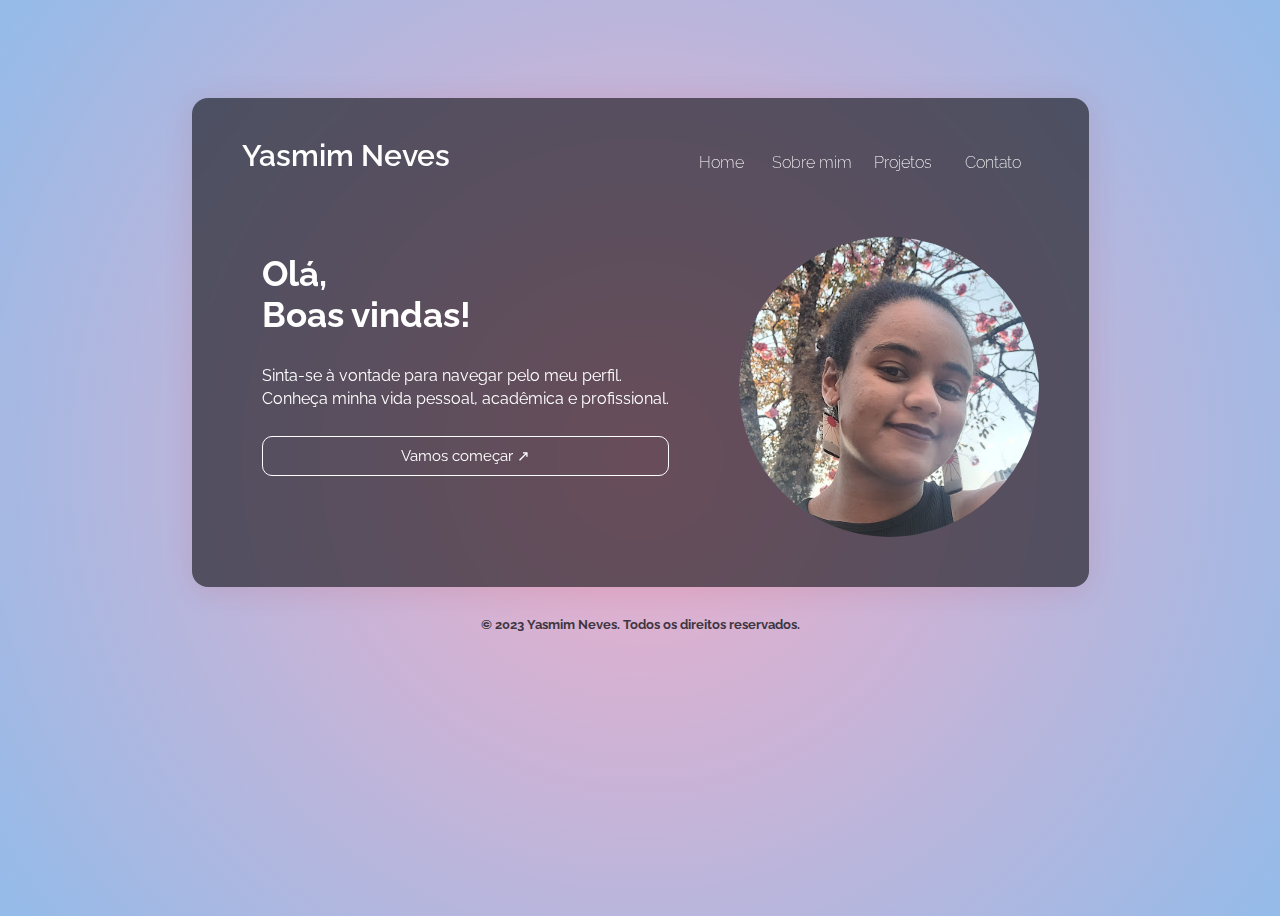
<file: index.html>
<!DOCTYPE html>
<html lang="en">
  <head>
    <meta charset="UTF-8" />
    <meta name="viewport" content="width=device-width, initial-scale=1.0" />
    <link rel="stylesheet" href="./css/style.css" class="" />
    <title>Yasmim Neves | Portfolio</title>
  </head>
  <body>
    <div class="container">
      <div class="glass-container">
        <!-- Barra de navegação-->
        <nav class="navbar">
          <div class="logo">
            <a href="#home">Yasmim Neves</a>
          </div>
          <ul class="nav-links">
            <li id="home" class="nav-link"><a href="#">Home</a></li>
            <li id="sobre" class="nav-link">
              <!-- sub menu do "sobre mim" -->
              <a href="./html/sobre-mim/sobre-mim.html">Sobre mim</a>
              <div class="sub-menu">
                <ul>
                  <li><a href="./html/sobre-mim/origens.html">Origens</a></li>
                  <li>
                    <a href="./html/sobre-mim/formacao.html"
                      >Formação Acadêmica</a
                    >
                  </li>
                  <li>
                    <a href="./html/sobre-mim/experiencia.html"
                      >Experiência Profissional</a
                    >
                  </li>
                </ul>
              </div>
            </li>
            <li id="projetos" class="nav-link">
              <a href="./html/projetos/projetos.html">Projetos</a>
              <!-- sub menu do "projetos" -->
              <div class="sub-menu">
                <ul>
                  <li>
                    <a
                      target="_blank"
                      href="https://github.com/yascneves/IFSULMG-programacao-web"
                      >HTML</a
                    >
                  </li>
                  <li>
                    <a
                      target="_blank"
                      href="https://github.com/yascneves/curriculo-css"
                      >CSS</a
                    >
                  </li>
                  <li>
                    <a
                      target="_blank"
                      href="https://github.com/yascneves/IFSULMG-logica-programacao/tree/main/atividades"
                      >C/C++</a
                    >
                  </li>
                  <li>
                    <a
                      target="_blank"
                      href="https://github.com/yascneves/IFSULMG-programacao-web/tree/feature/java-script/aulas-js"
                      >JS</a
                    >
                  </li>
                </ul>
              </div>
            </li>
            <li id="contato" class="nav-link">
              <a href="./html/contato/contato.html">Contato</a>
            </li>
          </ul>
        </nav>

        <!-- Conteúdo principal da página -->
        <div class="content">
          <div class="main">
            <h2>Olá, <br />Boas vindas!</h2>
            <p>
              Sinta-se à vontade para navegar pelo meu perfil.<br />Conheça
              minha vida pessoal, acadêmica e profissional.
            </p>
            <a href="./html/sobre-mim/sobre-mim.html">
              <button class="btn">Vamos começar &nearr;</button>
            </a>
          </div>
          <div class="image-wrapper">
            <img
              src="img/yasmim-natureza-quadrada.png"
              alt="foto pessoal de Yasmim"
            />
          </div>
        </div>
      </div>
    </div>
  </body>

  <footer>
    <span> &copy; 2023 Yasmim Neves. Todos os direitos reservados.</span>
  </footer>

  <script
    src="https://cdn.jsdelivr.net/npm/@popperjs/core@2.11.8/dist/umd/popper.min.js"
    integrity="sha384-I7E8VVD/ismYTF4hNIPjVp/Zjvgyol6VFvRkX/vR+Vc4jQkC+hVqc2pM8ODewa9r"
    crossorigin="anonymous"
  ></script>
</html>
</file>
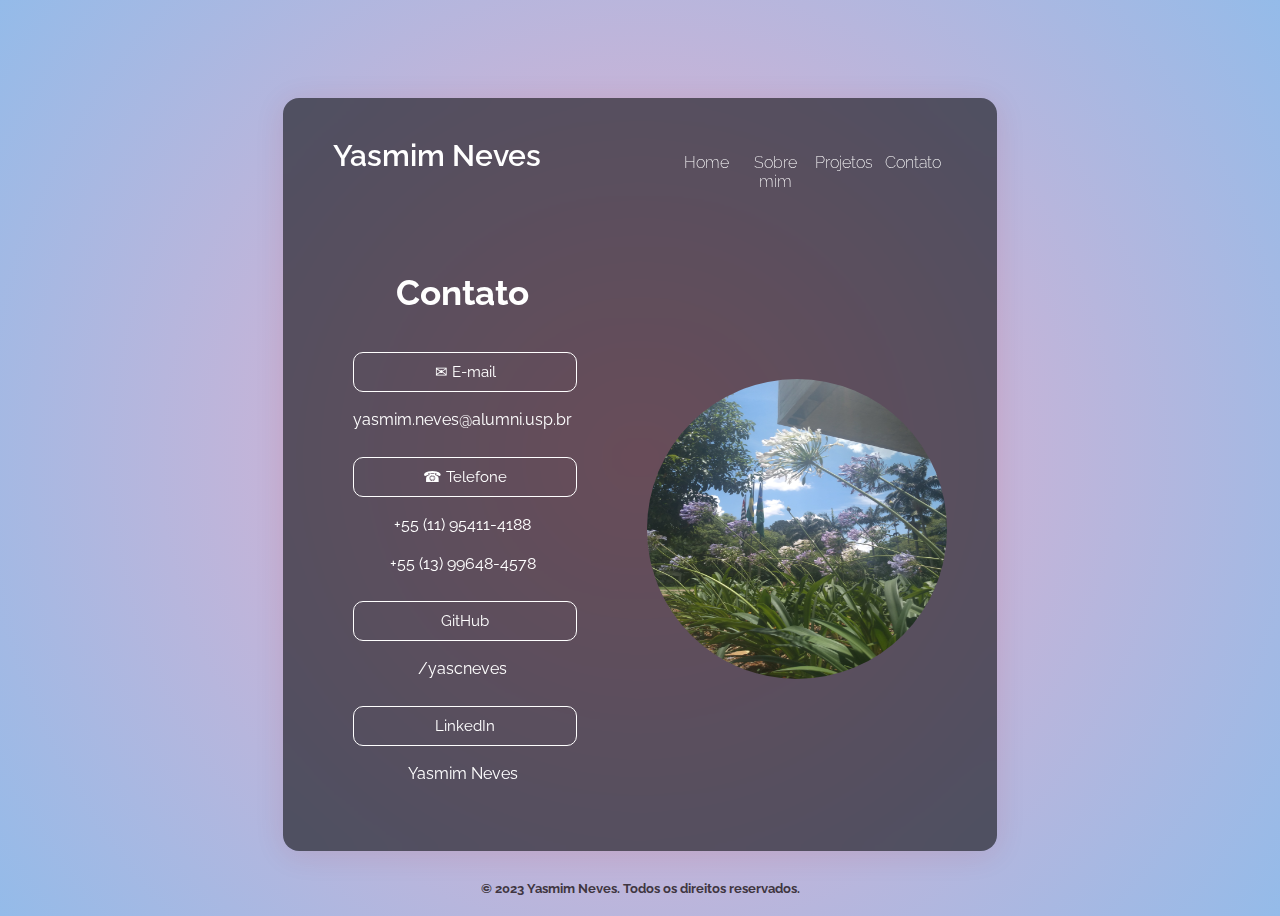
<file: html/contato/contato.html>
<!DOCTYPE html>
<html lang="en">
  <head>
    <meta charset="UTF-8" />
    <meta name="viewport" content="width=device-width, initial-scale=1.0" />
    <link rel="stylesheet" href="./../../css/style.css" class="" />
    <title>Yasmim Neves | Contato</title>
  </head>
  <body>
    <div class="container">
      <div class="glass-container">
        <!-- Barra de navegação-->
        <nav class="navbar">
          <div class="logo">
            <a href="./../../index.html">Yasmim Neves</a>
          </div>
          <ul class="nav-links">
            <li id="home" class="nav-link">
              <a href="./../../index.html">Home</a>
            </li>
            <li id="sobre" class="nav-link">
              <!-- sub menu do "sobre mim" -->
              <a href="./sobre-mim.html">Sobre mim</a>
              <div class="sub-menu">
                <ul>
                  <li><a href="./origens.html">Origens</a></li>
                  <li><a href="./formacao.html">Formação Acadêmica</a></li>
                  <li>
                    <a href="./experiencia.html">Experiência Profissional</a>
                  </li>
                </ul>
              </div>
            </li>
            <li id="projetos" class="nav-link">
              <a href="./../projetos/projetos.html">Projetos</a>

              <!-- sub menu do "projetos" -->
              <div class="sub-menu">
                <ul>
                  <li>
                    <a
                      target="_blank"
                      href="https://github.com/yascneves/IFSULMG-programacao-web"
                      >HTML</a
                    >
                  </li>
                  <li>
                    <a
                      target="_blank"
                      href="https://github.com/yascneves/curriculo-css"
                      >CSS</a
                    >
                  </li>
                  <li>
                    <a
                      target="_blank"
                      href="https://github.com/yascneves/IFSULMG-logica-programacao/tree/main/atividades"
                      >C/C++</a
                    >
                  </li>
                  <li>
                    <a
                      target="_blank"
                      href="https://github.com/yascneves/IFSULMG-programacao-web/tree/feature/java-script/aulas-js"
                      >JS</a
                    >
                  </li>
                </ul>
              </div>
            </li>
            <li id="contato" class="nav-link">
              <a href="./../contato/contato.html">Contato</a>
            </li>
          </ul>
        </nav>

        <!-- sobre mim -->
        <div class="content">
          <div class="main">
            <h2 class="contact-text">Contato</h2>

            <!-- buttons -->
            <a href="mailto:yasmim.neves@alumni.usp.br" target="_blank">
              <button class="btn">&#9993; E-mail</button>
              <p class="contact-text">yasmim.neves@alumni.usp.br</p>
            </a>

            <a href="tel://+5511954114188" target="_blank">
              <button class="btn">&phone; Telefone</button>
              <p class="contact-text">+55 (11) 95411-4188</p>
            </a>
            <p class="contact-text">+55 (13) 99648-4578</p>

            <a href="https://github.com/yascneves/" target="_blank">
              <button class="btn">GitHub</button>
              <p class="contact-text">/yascneves</p>
            </a>

            <a
              href="https://www.linkedin.com/in/yasmim-neves-478980193/"
              target="_blank"
            >
              <button class="btn">LinkedIn</button>
              <p class="contact-text">Yasmim Neves</p>
            </a>
          </div>

          <div class="image-wrapper">
            <img
              src="./../../img/USP-FAU-flores.jpg"
              alt="ícone de projetos em andamento"
            />
          </div>
        </div>
      </div>
    </div>
  </body>

  <footer>
    <span> &copy; 2023 Yasmim Neves. Todos os direitos reservados.</span>
  </footer>

  <script
    src="https://cdn.jsdelivr.net/npm/@popperjs/core@2.11.8/dist/umd/popper.min.js"
    integrity="sha384-I7E8VVD/ismYTF4hNIPjVp/Zjvgyol6VFvRkX/vR+Vc4jQkC+hVqc2pM8ODewa9r"
    crossorigin="anonymous"
  ></script>
</html>
</file>
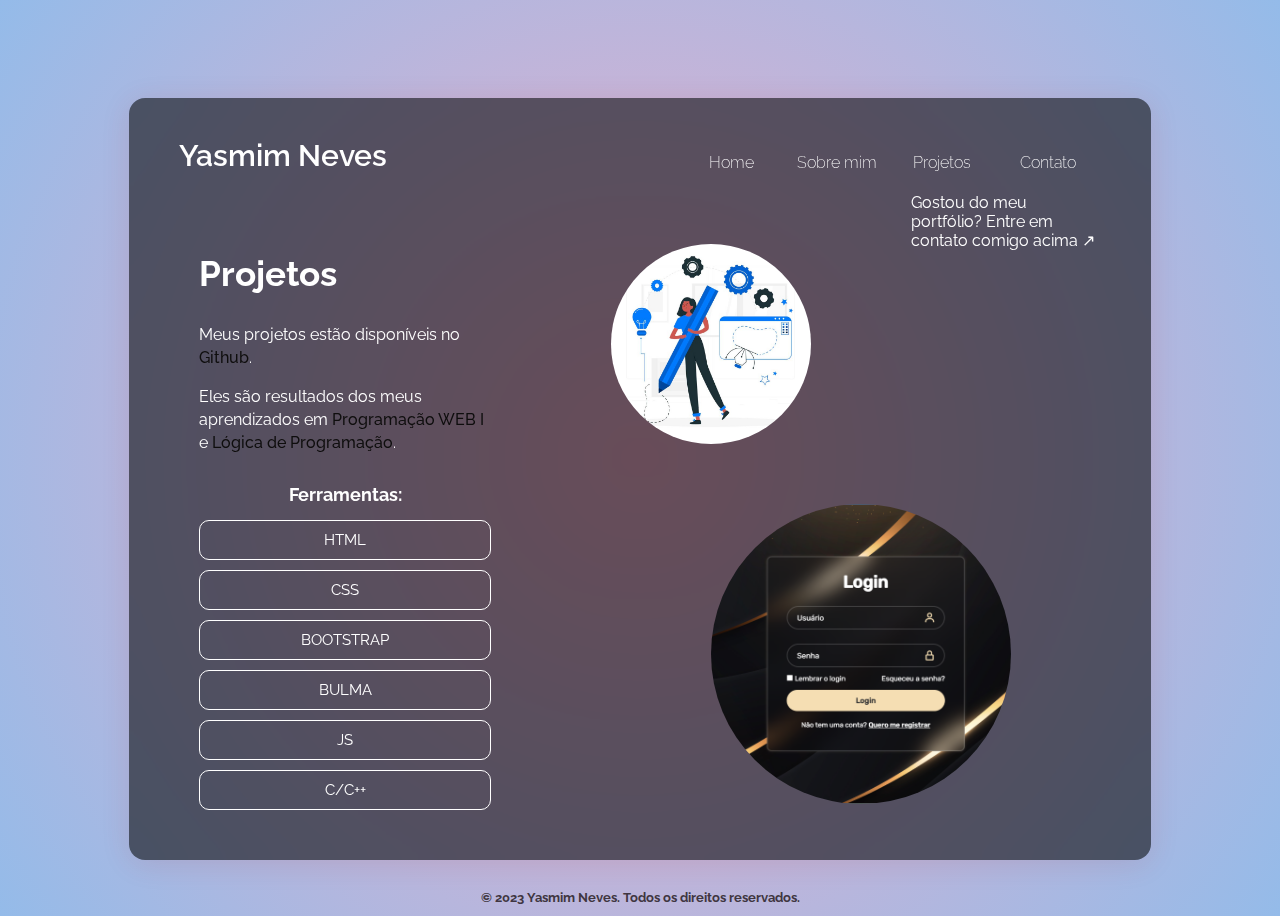
<file: html/projetos/projetos.html>
<!DOCTYPE html>
<html lang="en">
  <head>
    <meta charset="UTF-8" />
    <meta name="viewport" content="width=device-width, initial-scale=1.0" />
    <link rel="stylesheet" href="./../../css/style.css" class="" />
    <title>Yasmim Neves | Projetos</title>
  </head>
  <body>
    <div class="container">
      <div class="glass-container">
        <!-- Barra de navegação-->
        <nav class="navbar">
          <div class="logo">
            <a href="./../../index.html">Yasmim Neves</a>
          </div>
          <ul class="nav-links">
            <li id="home" class="nav-link">
              <a href="./../../index.html">Home</a>
            </li>
            <li id="sobre" class="nav-link">
              <!-- sub menu do "sobre mim" -->
              <a href="./../sobre-mim/sobre-mim.html">Sobre mim</a>
              <div class="sub-menu">
                <ul>
                  <li><a href="./../sobre-mim/origens.html">Origens</a></li>
                  <li>
                    <a href="./../sobre-mim/formacao.html"
                      >Formação Acadêmica</a
                    >
                  </li>
                  <li>
                    <a href="./../sobre-mim/experiencia.html"
                      >Experiência Profissional</a
                    >
                  </li>
                </ul>
              </div>
            </li>
            <li id="projetos" class="nav-link">
              <a href="./projetos.html">Projetos</a>

              <!-- sub menu do "projetos" -->
              <div class="sub-menu">
                <ul>
                  <li>
                    <a
                      target="_blank"
                      href="https://github.com/yascneves/IFSULMG-programacao-web"
                      >HTML</a
                    >
                  </li>
                  <li>
                    <a
                      target="_blank"
                      href="https://github.com/yascneves/curriculo-css"
                      >CSS</a
                    >
                  </li>
                  <li>
                    <a
                      target="_blank"
                      href="https://github.com/yascneves/IFSULMG-logica-programacao/tree/main/atividades"
                      >C/C++</a
                    >
                  </li>
                  <li>
                    <a
                      target="_blank"
                      href="https://github.com/yascneves/IFSULMG-programacao-web/tree/feature/java-script/aulas-js"
                      >JS</a
                    >
                  </li>
                </ul>
              </div>
            </li>
            <li id="contato" class="nav-link">
              <a href="./../contato/contato.html">Contato</a>
            </li>
          </ul>
        </nav>

        <!-- sobre mim -->
        <div class="content">
          <div class="main">
            <h2>Projetos</h2>
            <p>Meus projetos estão disponíveis no <span>Github</span>.</p>
            <p>
              Eles são resultados dos meus aprendizados em
              <span>Programação WEB I</span> e
              <span>Lógica de Programação</span>.
            </p>
            <h5>Ferramentas:</h5>

            <!-- buttons -->
            <a
              href="https://github.com/yascneves/IFSULMG-programacao-web"
              target="_blank"
            >
              <button class="btn">HTML</button>
            </a>

            <a
              href="https://github.com/yascneves/curriculo-css"
              target="_blank"
            >
              <button class="btn">CSS</button>
            </a>

            <a
              href="https://github.com/yascneves/IFSULMG-programacao-web/tree/feature/exercicios/exercicios/exercicio-13-11-2023-bootstrap"
              target="_blank"
            >
              <button class="btn">BOOTSTRAP</button>
            </a>

            <a
              href="https://github.com/yascneves/tutorial-bulma"
              target="_blank"
            >
              <button class="btn">BULMA</button>
            </a>

            <a
              href="https://github.com/yascneves/IFSULMG-programacao-web/tree/feature/java-script/aulas-js"
              target="_blank"
            >
              <button class="btn">JS</button>
            </a>

            <a
              href="https://github.com/yascneves/IFSULMG-logica-programacao/tree/main/exercicios-linguagem-c"
              target="_blank"
            >
              <button class="btn">C/C++</button>
            </a>
          </div>

          <div class="image-wrapper">
            <img
              src="./../../img/projeto-illustration.jpg"
              alt="ícone de projetos em andamento"
              class="image-small"
            />
            <img
              src="./../../img/login-css-printscreen.png"
              alt="tela de login feita com html e css"
              class="image-project"
            />
          </div>

          <p class="contact-text">
            Gostou do meu portfólio? Entre em contato comigo acima &nearr;
          </p>
        </div>
      </div>
    </div>
  </body>

  <footer>
    <span> &copy; 2023 Yasmim Neves. Todos os direitos reservados.</span>
  </footer>

  <script
    src="https://cdn.jsdelivr.net/npm/@popperjs/core@2.11.8/dist/umd/popper.min.js"
    integrity="sha384-I7E8VVD/ismYTF4hNIPjVp/Zjvgyol6VFvRkX/vR+Vc4jQkC+hVqc2pM8ODewa9r"
    crossorigin="anonymous"
  ></script>
</html>
</file>
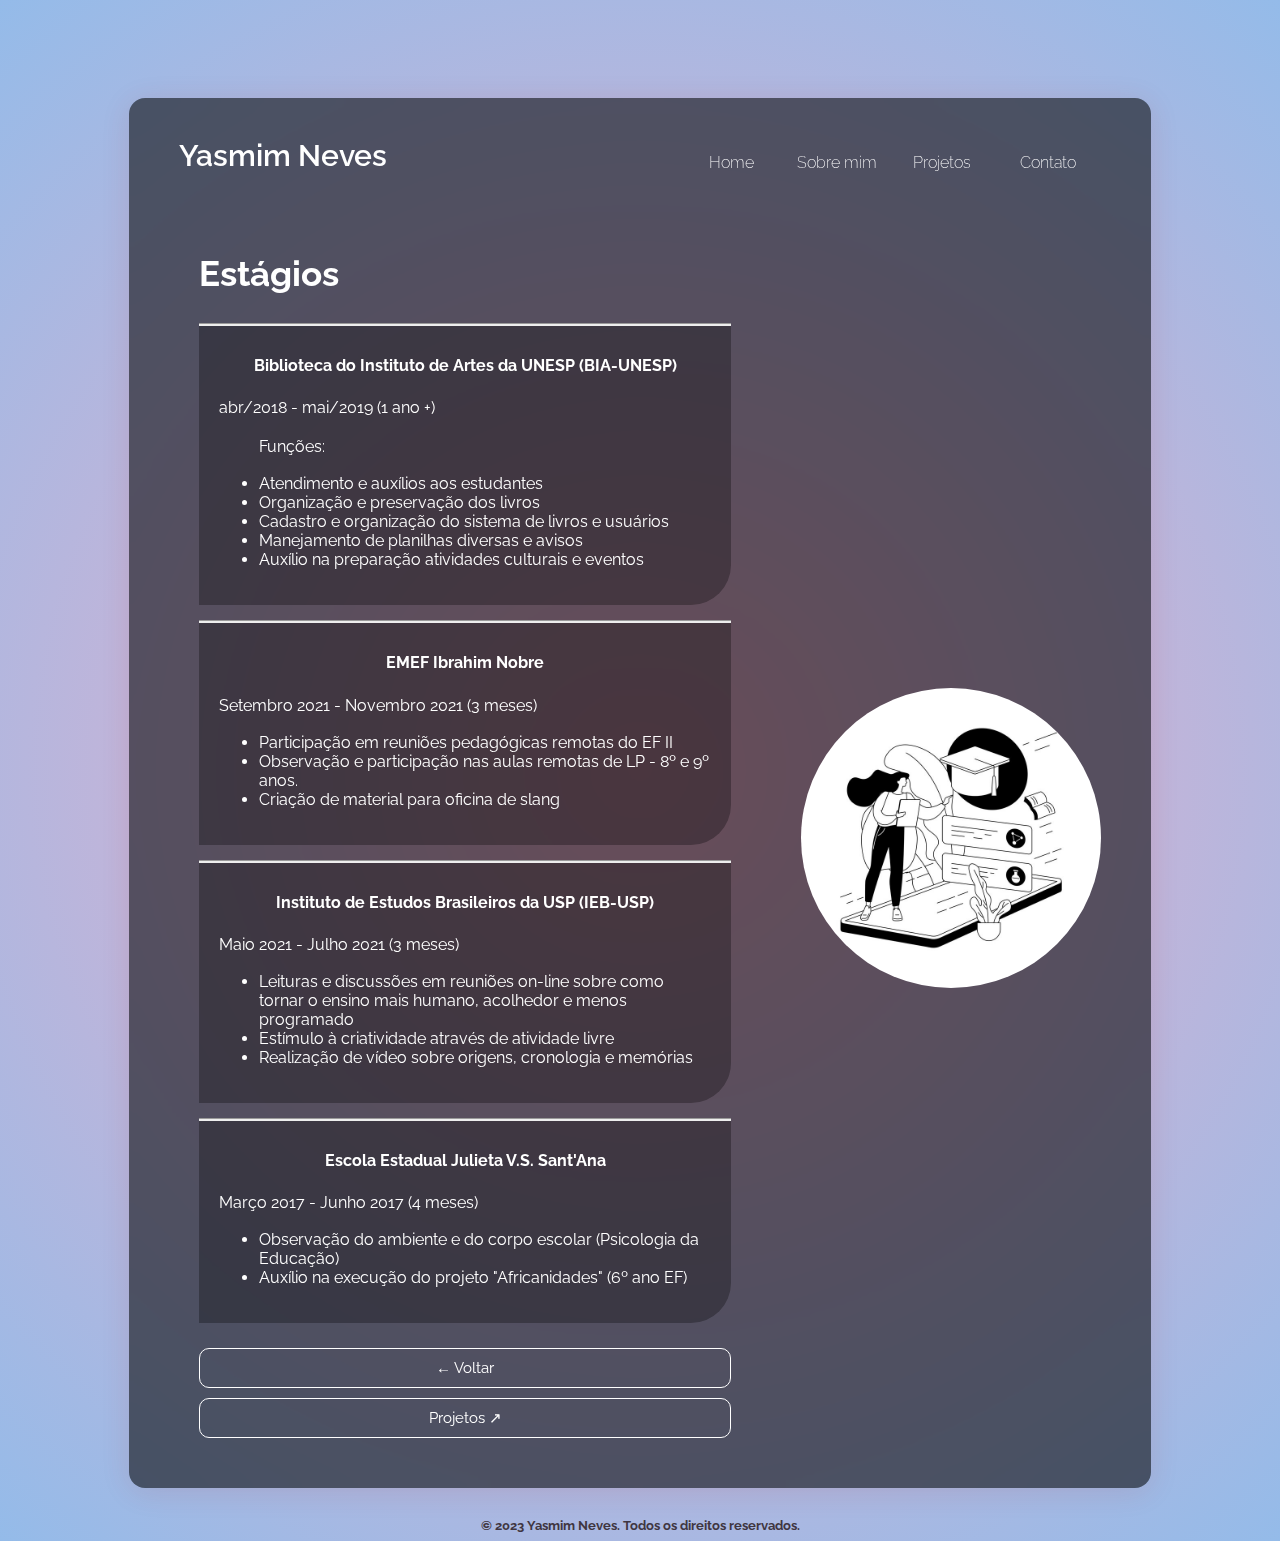
<file: html/sobre-mim/estagios.html>
<!DOCTYPE html>
<html lang="en">
  <head>
    <meta charset="UTF-8" />
    <meta name="viewport" content="width=device-width, initial-scale=1.0" />
    <link rel="stylesheet" href="./../../css/style.css" class="" />
    <title>Yasmim Neves | Estágios</title>
  </head>
  <body>
    <div class="container">
      <div class="glass-container">
        <!-- Barra de navegação-->
        <nav class="navbar">
          <div class="logo">
            <a href="./../../index.html">Yasmim Neves</a>
          </div>
          <ul class="nav-links">
            <li id="home" class="nav-link">
              <a href="./../../index.html">Home</a>
            </li>
            <li id="sobre" class="nav-link">
              <!-- sub menu do "sobre mim" -->
              <a href="./sobre-mim.html">Sobre mim</a>
              <div class="sub-menu">
                <ul>
                  <li><a href="./origens.html">Origens</a></li>
                  <li><a href="./formacao.html">Formação Acadêmica</a></li>
                  <li>
                    <a href="./experiencia.html">Experiência Profissional</a>
                  </li>
                </ul>
              </div>
            </li>

            <li id="projetos" class="nav-link">
              <a href="./../projetos/projetos.html">Projetos</a>

              <!-- sub menu do "projetos" -->
              <div class="sub-menu">
                <ul>
                  <li>
                    <a
                      target="_blank"
                      href="https://github.com/yascneves/IFSULMG-programacao-web"
                      >HTML</a
                    >
                  </li>
                  <li>
                    <a
                      target="_blank"
                      href="https://github.com/yascneves/curriculo-css"
                      >CSS</a
                    >
                  </li>
                  <li>
                    <a
                      target="_blank"
                      href="https://github.com/yascneves/IFSULMG-logica-programacao/tree/main/atividades"
                      >C/C++</a
                    >
                  </li>
                  <li>
                    <a
                      target="_blank"
                      href="https://github.com/yascneves/IFSULMG-programacao-web/tree/feature/java-script/aulas-js"
                      >JS</a
                    >
                  </li>
                </ul>
              </div>
            </li>

            <li id="contato" class="nav-link">
              <a href="./../contato/contato.html">Contato</a>
            </li>
          </ul>
        </nav>

        <!-- conteúdo origens -->
        <div class="content">
          <div class="main">
            <h2>Estágios</h2>

            <!-- cards -->
            <div class="card">
              <h4>Biblioteca do Instituto de Artes da UNESP (BIA-UNESP)</h4>
              <p>abr/2018 - mai/2019 (1 ano +)</p>
              <ul>
                <p>Funções:</p>
                <li>Atendimento e auxílios aos estudantes</li>
                <li>Organização e preservação dos livros</li>
                <li>Cadastro e organização do sistema de livros e usuários</li>
                <li>Manejamento de planilhas diversas e avisos</li>
                <li>Auxílio na preparação atividades culturais e eventos</li>
              </ul>
            </div>

            <div class="card">
              <h4>EMEF Ibrahim Nobre</h4>
              <p>Setembro 2021 - Novembro 2021 (3 meses)</p>
              <ul>
                <li>Participação em reuniões pedagógicas remotas do EF II</li>
                <li>
                  Observação e participação nas aulas remotas de LP - 8º e 9º
                  anos.
                </li>
                <li>Criação de material para oficina de slang</li>
              </ul>
            </div>

            <div class="card">
              <h4>Instituto de Estudos Brasileiros da USP (IEB-USP)</h4>
              <p>Maio 2021 - Julho 2021 (3 meses)</p>
              <ul>
                <li>
                  Leituras e discussões em reuniões on-line sobre como tornar o
                  ensino mais humano, acolhedor e menos programado
                </li>
                <li>Estímulo à criatividade através de atividade livre</li>
                <li>
                  Realização de vídeo sobre origens, cronologia e memórias
                </li>
              </ul>
            </div>

            <div class="card">
              <h4>Escola Estadual Julieta V.S. Sant'Ana</h4>
              <p>Março 2017 - Junho 2017 (4 meses)</p>
              <ul>
                <li>
                  Observação do ambiente e do corpo escolar (Psicologia da
                  Educação)
                </li>
                <li>
                  Auxílio na execução do projeto "Africanidades" (6º ano EF)
                </li>
              </ul>
            </div>

            <!-- button -->
            <a href="./experiencia.html">
              <button class="btn">&larr; Voltar</button>
            </a>

            <a href="./../projetos/projetos.html">
              <button class="btn">Projetos &nearr;</button>
            </a>
          </div>

          <!-- imagem -->
          <div class="image-wrapper">
            <img
              src="./../../img/estagio-illustration.jpg"
              alt="foto pessoal de Yasmim"
            />
          </div>
        </div>
      </div>
    </div>
  </body>

  <footer>
    <span> &copy; 2023 Yasmim Neves. Todos os direitos reservados.</span>
  </footer>

  <script
    src="https://cdn.jsdelivr.net/npm/@popperjs/core@2.11.8/dist/umd/popper.min.js"
    integrity="sha384-I7E8VVD/ismYTF4hNIPjVp/Zjvgyol6VFvRkX/vR+Vc4jQkC+hVqc2pM8ODewa9r"
    crossorigin="anonymous"
  ></script>
</html>
</file>
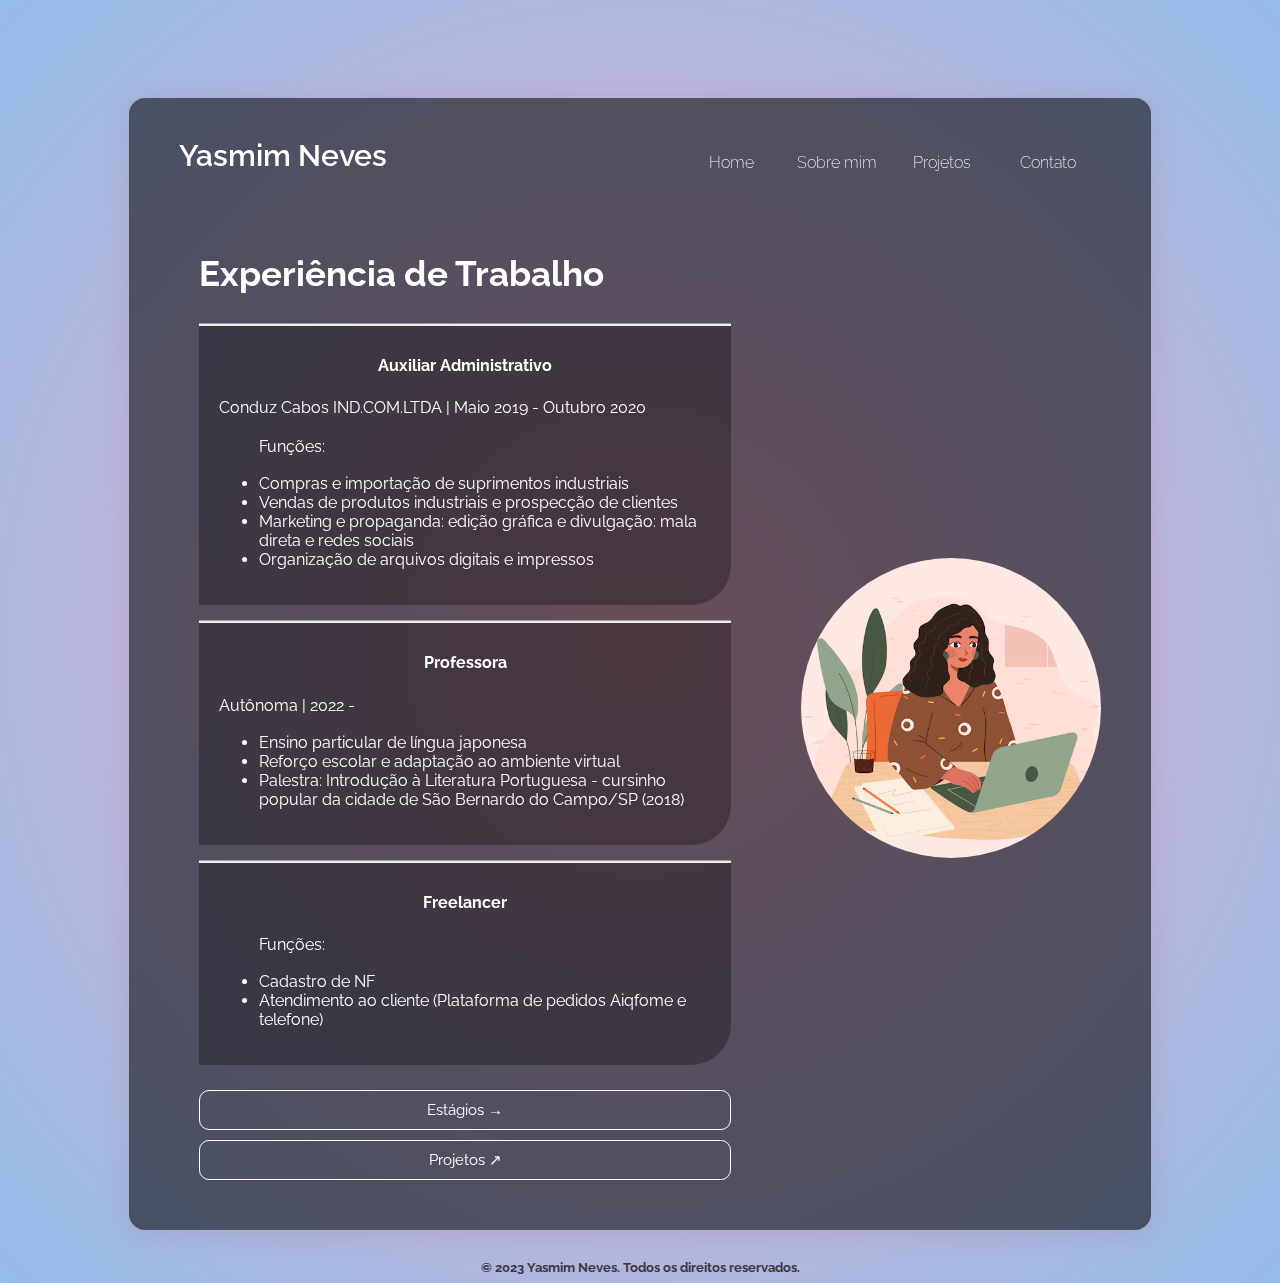
<file: html/sobre-mim/experiencia.html>
<!DOCTYPE html>
<html lang="en">
  <head>
    <meta charset="UTF-8" />
    <meta name="viewport" content="width=device-width, initial-scale=1.0" />
    <link rel="stylesheet" href="./../../css/style.css" class="" />
    <title>Yasmim Neves | Experiência de Trabalho</title>
  </head>
  <body>
    <div class="container">
      <div class="glass-container">
        <!-- Barra de navegação-->
        <nav class="navbar">
          <div class="logo">
            <a href="./../../index.html">Yasmim Neves</a>
          </div>
          <ul class="nav-links">
            <li id="home" class="nav-link">
              <a href="./../../index.html">Home</a>
            </li>
            <li id="sobre" class="nav-link">
              <!-- sub menu do "sobre mim" -->
              <a href="./sobre-mim.html">Sobre mim</a>
              <div class="sub-menu">
                <ul>
                  <li><a href="./origens.html">Origens</a></li>
                  <li><a href="./formacao.html">Formação Acadêmica</a></li>
                  <li>
                    <a href="./experiencia.html">Experiência Profissional</a>
                  </li>
                </ul>
              </div>
            </li>

            <li id="projetos" class="nav-link">
              <a href="./../projetos/projetos.html">Projetos</a>

              <!-- sub menu do "projetos" -->
              <div class="sub-menu">
                <ul>
                  <li>
                    <a
                      target="_blank"
                      href="https://github.com/yascneves/IFSULMG-programacao-web"
                      >HTML</a
                    >
                  </li>
                  <li>
                    <a
                      target="_blank"
                      href="https://github.com/yascneves/curriculo-css"
                      >CSS</a
                    >
                  </li>
                  <li>
                    <a
                      target="_blank"
                      href="https://github.com/yascneves/IFSULMG-logica-programacao/tree/main/atividades"
                      >C/C++</a
                    >
                  </li>
                  <li>
                    <a
                      target="_blank"
                      href="https://github.com/yascneves/IFSULMG-programacao-web/tree/feature/java-script/aulas-js"
                      >JS</a
                    >
                  </li>
                </ul>
              </div>
            </li>

            <li id="contato" class="nav-link">
              <a href="./../contato/contato.html">Contato</a>
            </li>
          </ul>
        </nav>

        <!-- conteúdo origens -->
        <div class="content">
          <div class="main">
            <h2>Experiência de Trabalho</h2>

            <!-- cards -->
            <div class="card">
              <h4>Auxiliar Administrativo</h4>
              <p>Conduz Cabos IND.COM.LTDA | Maio 2019 - Outubro 2020</p>
              <ul>
                <p>Funções:</p>
                <li>Compras e importação de suprimentos industriais</li>
                <li>Vendas de produtos industriais e prospecção de clientes</li>
                <li>
                  Marketing e propaganda: edição gráfica e divulgação: mala
                  direta e redes sociais
                </li>
                <li>Organização de arquivos digitais e impressos</li>
              </ul>
            </div>

            <div class="card">
              <h4>Professora</h4>
              <p>Autônoma | 2022 -</p>
              <ul>
                <li>Ensino particular de língua japonesa</li>
                <li>Reforço escolar e adaptação ao ambiente virtual</li>
                <li>
                  Palestra: Introdução à Literatura Portuguesa - cursinho
                  popular da cidade de São Bernardo do Campo/SP (2018)
                </li>
              </ul>
            </div>

            <div class="card">
              <h4>Freelancer</h4>
              <ul>
                <p>Funções:</p>
                <li>Cadastro de NF</li>
                <li>
                  Atendimento ao cliente (Plataforma de pedidos Aiqfome e
                  telefone)
                </li>
              </ul>
            </div>

            <!-- button -->
            <a href="./estagios.html">
              <button class="btn">Estágios &rarr;</button>
            </a>

            <a href="./../projetos/projetos.html">
              <button class="btn">Projetos &nearr;</button>
            </a>
          </div>

          <!-- imagem -->
          <div class="image-wrapper">
            <img
              src="./../../img/work-draw.png"
              alt="ilustração de uma mulher mexendo no computador"
            />
          </div>
        </div>
      </div>
    </div>
  </body>

  <footer>
    <span> &copy; 2023 Yasmim Neves. Todos os direitos reservados.</span>
  </footer>

  <script
    src="https://cdn.jsdelivr.net/npm/@popperjs/core@2.11.8/dist/umd/popper.min.js"
    integrity="sha384-I7E8VVD/ismYTF4hNIPjVp/Zjvgyol6VFvRkX/vR+Vc4jQkC+hVqc2pM8ODewa9r"
    crossorigin="anonymous"
  ></script>
</html>
</file>
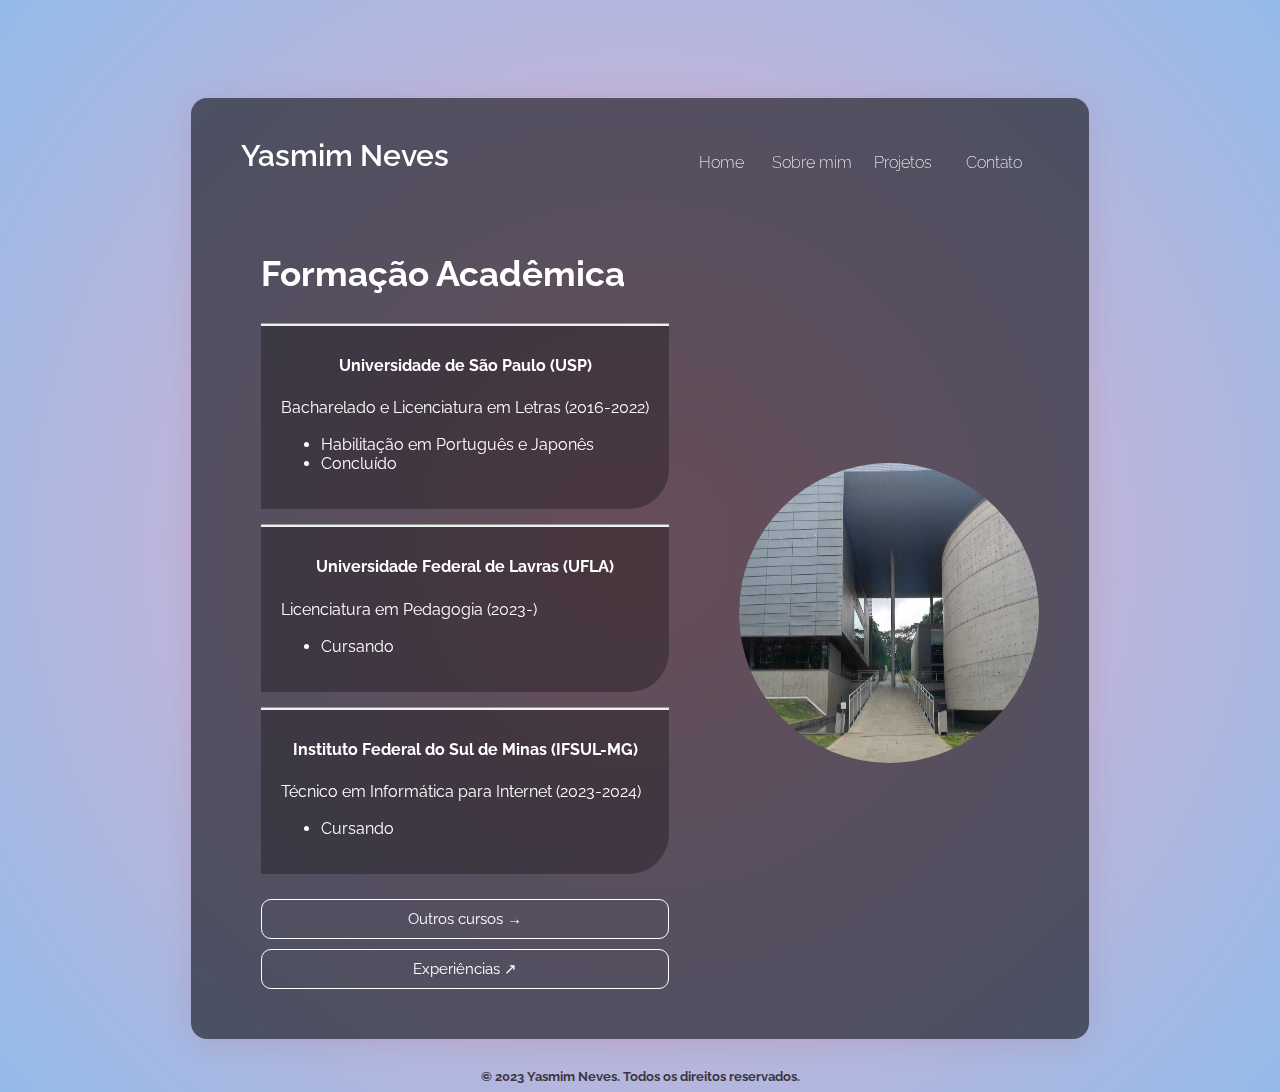
<file: html/sobre-mim/formacao.html>
<!DOCTYPE html>
<html lang="en">
  <head>
    <meta charset="UTF-8" />
    <meta name="viewport" content="width=device-width, initial-scale=1.0" />
    <link rel="stylesheet" href="./../../css/style.css" class="" />
    <title>Yasmim Neves | Formação Acadêmica</title>
  </head>
  <body>
    <div class="container">
      <div class="glass-container">
        <!-- Barra de navegação-->
        <nav class="navbar">
          <div class="logo">
            <a href="./../../index.html">Yasmim Neves</a>
          </div>
          <ul class="nav-links">
            <li id="home" class="nav-link">
              <a href="./../../index.html">Home</a>
            </li>
            <li id="sobre" class="nav-link">
              <!-- sub menu do "sobre mim" -->
              <a href="./sobre-mim.html">Sobre mim</a>
              <div class="sub-menu">
                <ul>
                  <li><a href="./origens.html">Origens</a></li>
                  <li><a href="./formacao.html">Formação Acadêmica</a></li>
                  <li>
                    <a href="./experiencia.html">Experiência Profissional</a>
                  </li>
                </ul>
              </div>
            </li>

            <li id="projetos" class="nav-link">
              <a href="./../projetos/projetos.html">Projetos</a>

              <!-- sub menu do "projetos" -->
              <div class="sub-menu">
                <ul>
                  <li>
                    <a
                      target="_blank"
                      href="https://github.com/yascneves/IFSULMG-programacao-web"
                      >HTML</a
                    >
                  </li>
                  <li>
                    <a
                      target="_blank"
                      href="https://github.com/yascneves/curriculo-css"
                      >CSS</a
                    >
                  </li>
                  <li>
                    <a
                      target="_blank"
                      href="https://github.com/yascneves/IFSULMG-logica-programacao/tree/main/atividades"
                      >C/C++</a
                    >
                  </li>
                  <li>
                    <a
                      target="_blank"
                      href="https://github.com/yascneves/IFSULMG-programacao-web/tree/feature/java-script/aulas-js"
                      >JS</a
                    >
                  </li>
                </ul>
              </div>
            </li>

            <li id="contato" class="nav-link">
              <a href="./../contato/contato.html">Contato</a>
            </li>
          </ul>
        </nav>

        <!-- conteúdo origens -->
        <div class="content">
          <div class="main">
            <h2>Formação Acadêmica</h2>

            <!-- cards -->
            <div class="card">
              <h4>Universidade de São Paulo (USP)</h4>
              <p>Bacharelado e Licenciatura em Letras (2016-2022)</p>
              <ul>
                <li>Habilitação em Português e Japonês</li>
                <li>Concluído</li>
              </ul>
            </div>

            <div class="card">
              <h4>Universidade Federal de Lavras (UFLA)</h4>
              <p>Licenciatura em Pedagogia (2023-)</p>
              <ul>
                <li>Cursando</li>
              </ul>
            </div>

            <div class="card">
              <h4>Instituto Federal do Sul de Minas (IFSUL-MG)</h4>
              <p>Técnico em Informática para Internet (2023-2024)</p>
              <ul>
                <li>Cursando</li>
              </ul>
            </div>

            <!-- button -->
            <a href="./outros-cursos.html">
              <button class="btn">Outros cursos &rarr;</button>
            </a>

            <a href="./experiencia.html">
              <button class="btn">Experiências &nearr;</button>
            </a>
          </div>

          <!-- imagem -->
          <div class="image-wrapper">
            <img
              src="./../../img/USP-biblioteca-milin.jpg"
              alt="foto pessoal de Yasmim"
            />
          </div>
        </div>
      </div>
    </div>
  </body>

  <footer>
    <span> &copy; 2023 Yasmim Neves. Todos os direitos reservados.</span>
  </footer>

  <script
    src="https://cdn.jsdelivr.net/npm/@popperjs/core@2.11.8/dist/umd/popper.min.js"
    integrity="sha384-I7E8VVD/ismYTF4hNIPjVp/Zjvgyol6VFvRkX/vR+Vc4jQkC+hVqc2pM8ODewa9r"
    crossorigin="anonymous"
  ></script>
</html>
</file>
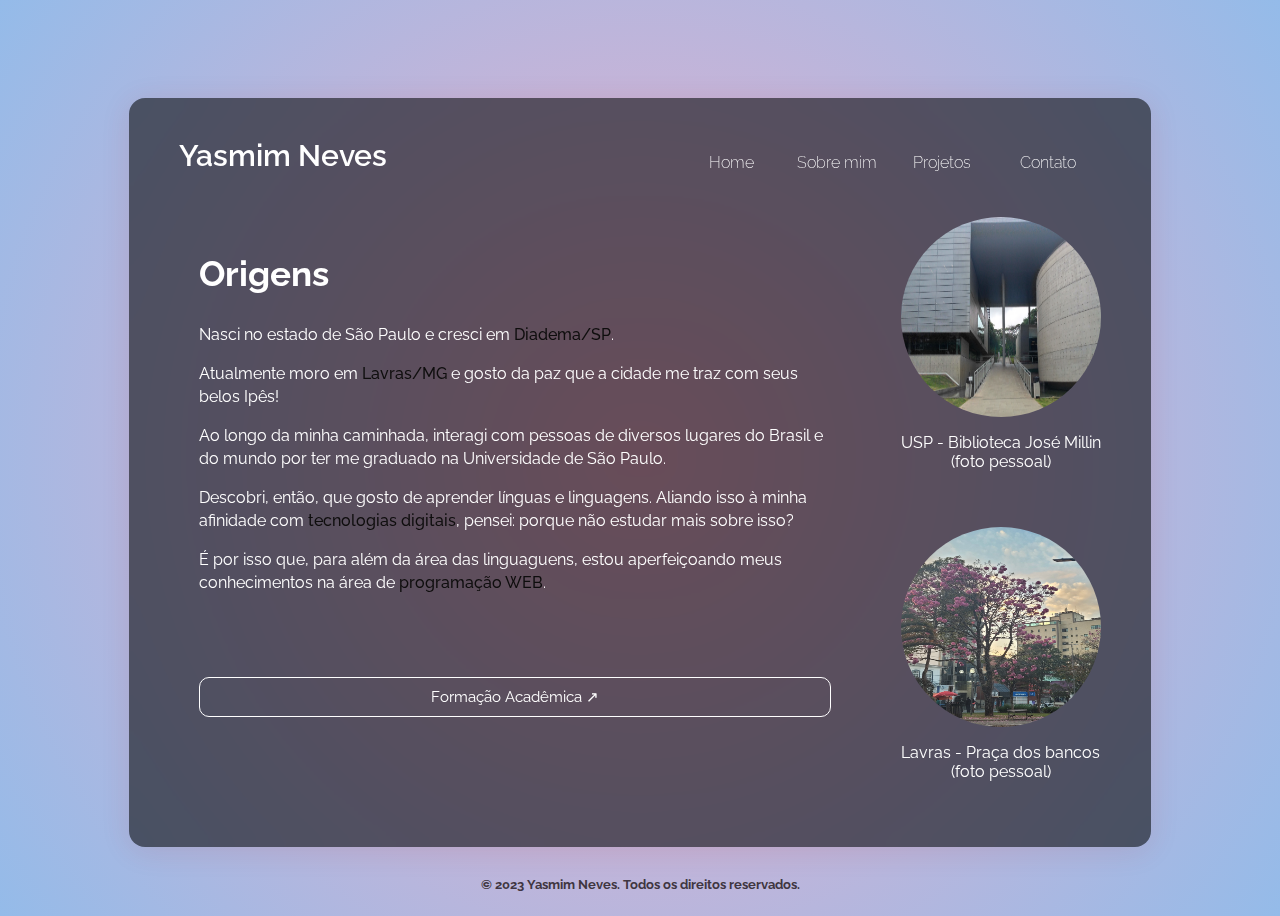
<file: html/sobre-mim/origens.html>
<!DOCTYPE html>
<html lang="en">
  <head>
    <meta charset="UTF-8" />
    <meta name="viewport" content="width=device-width, initial-scale=1.0" />
    <link rel="stylesheet" href="./../../css/style.css" class="" />
    <title>Yasmim Neves | Origens</title>
  </head>
  <body>
    <div class="container">
      <div class="glass-container">
        <!-- Barra de navegação-->
        <nav class="navbar">
          <div class="logo">
            <a href="./../../index.html">Yasmim Neves</a>
          </div>
          <ul class="nav-links">
            <li id="home" class="nav-link">
              <a href="./../../index.html">Home</a>
            </li>
            <li id="sobre" class="nav-link">
              <!-- sub menu do "sobre mim" -->
              <a href="./sobre-mim.html">Sobre mim</a>
              <div class="sub-menu">
                <ul>
                  <li><a href="./origens.html">Origens</a></li>
                  <li><a href="./formacao.html">Formação Acadêmica</a></li>
                  <li>
                    <a href="./experiencia.html">Experiência Profissional</a>
                  </li>
                </ul>
              </div>
            </li>

            <li id="projetos" class="nav-link">
              <a href="./../projetos/projetos.html">Projetos</a>

              <!-- sub menu do "projetos" -->
              <div class="sub-menu">
                <ul>
                  <li>
                    <a
                      target="_blank"
                      href="https://github.com/yascneves/IFSULMG-programacao-web"
                      >HTML</a
                    >
                  </li>
                  <li>
                    <a
                      target="_blank"
                      href="https://github.com/yascneves/curriculo-css"
                      >CSS</a
                    >
                  </li>
                  <li>
                    <a
                      target="_blank"
                      href="https://github.com/yascneves/IFSULMG-logica-programacao/tree/main/atividades"
                      >C/C++</a
                    >
                  </li>
                  <li>
                    <a
                      target="_blank"
                      href="https://github.com/yascneves/IFSULMG-programacao-web/tree/feature/java-script/aulas-js"
                      >JS</a
                    >
                  </li>
                </ul>
              </div>
            </li>

            <li id="contato" class="nav-link">
              <a href="./../contato/contato.html">Contato</a>
            </li>
          </ul>
        </nav>

        <!-- origens -->
        <div class="content">
          <div class="main">
            <h2>Origens</h2>

            <p>
              Nasci no estado de São Paulo e cresci em <span>Diadema/SP</span>.
            </p>
            <p>
              Atualmente moro em <span>Lavras/MG</span> e gosto da paz que a
              cidade me traz com seus belos Ipês!
            </p>
            <p>
              Ao longo da minha caminhada, interagi com pessoas de diversos
              lugares do Brasil e do mundo por ter me graduado na Universidade
              de São Paulo.
            </p>
            <p>
              Descobri, então, que gosto de aprender línguas e linguagens.
              Aliando isso à minha afinidade com
              <span>tecnologias digitais</span>, pensei: porque não estudar mais
              sobre isso?
            </p>
            <p>
              É por isso que, para além da área das linguaguens, estou
              aperfeiçoando meus conhecimentos na área de
              <span>programação WEB</span>.
            </p>
            <br /><br /><br />

            <!-- Button -->
            <a href="./formacao.html">
              <button class="btn">Formação Acadêmica &nearr;</button>
            </a>
          </div>

          <!-- imagens -->
          <div class="images-container">
            <div class="image-wrapper">
              <img
                src="./../../img/USP-biblioteca-milin.jpg"
                alt="Foto do Prédio da Biblioteca José Millin - USP"
                class="image-small"
              />
              <p>USP - Biblioteca José Millin (foto pessoal)</p>
            </div>

            <div class="image-wrapper">
              <img
                src="./../../img/lavras-ipes.jpg"
                alt="Foto da praça dos bancos em Lavras"
                class="image-small"
              />
              <p>Lavras - Praça dos bancos (foto pessoal)</p>
            </div>

            <!-- <div class="image-wrapper"> 
            <img
            src="./../../img/USP-praca-relogio.jpg"
            alt="USP Praça do Relógio"
            class="image-small"
            />
          </div> -->
          </div>
        </div>
      </div>
    </div>
  </body>

  <footer>
    <span> &copy; 2023 Yasmim Neves. Todos os direitos reservados.</span>
  </footer>

  <script
    src="https://cdn.jsdelivr.net/npm/@popperjs/core@2.11.8/dist/umd/popper.min.js"
    integrity="sha384-I7E8VVD/ismYTF4hNIPjVp/Zjvgyol6VFvRkX/vR+Vc4jQkC+hVqc2pM8ODewa9r"
    crossorigin="anonymous"
  ></script>
</html>
</file>
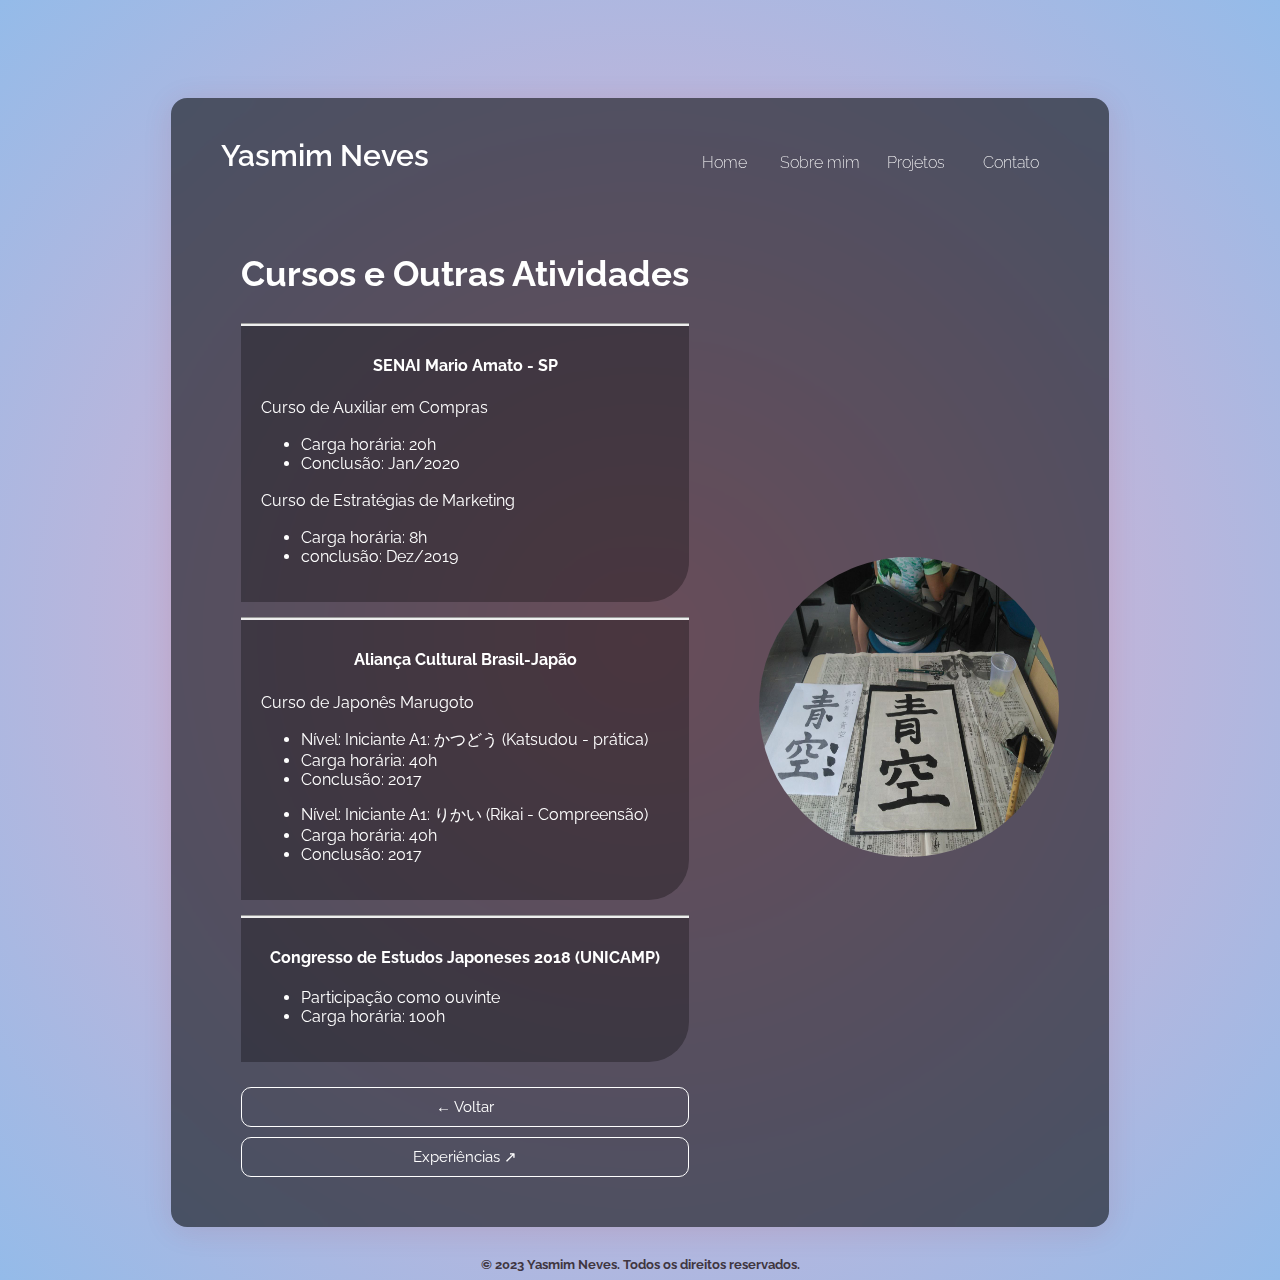
<file: html/sobre-mim/outros-cursos.html>
<!DOCTYPE html>
<html lang="en">
  <head>
    <meta charset="UTF-8" />
    <meta name="viewport" content="width=device-width, initial-scale=1.0" />
    <link rel="stylesheet" href="./../../css/style.css" class="" />
    <title>Yasmim Neves | Cursos e Atividades</title>
  </head>
  <body>
    <div class="container">
      <div class="glass-container">
        <!-- Barra de navegação-->
        <nav class="navbar">
          <div class="logo">
            <a href="./../../index.html">Yasmim Neves</a>
          </div>
          <ul class="nav-links">
            <li id="home" class="nav-link">
              <a href="./../../index.html">Home</a>
            </li>
            <li id="sobre" class="nav-link">
              <!-- sub menu do "sobre mim" -->
              <a href="./sobre-mim.html">Sobre mim</a>
              <div class="sub-menu">
                <ul>
                  <li><a href="./origens.html">Origens</a></li>
                  <li><a href="./formacao.html">Formação Acadêmica</a></li>
                  <li>
                    <a href="./experiencia.html">Experiência Profissional</a>
                  </li>
                </ul>
              </div>
            </li>

            <li id="projetos" class="nav-link">
              <a href="./../projetos/projetos.html">Projetos</a>

              <!-- sub menu do "projetos" -->
              <div class="sub-menu">
                <ul>
                  <li>
                    <a
                      target="_blank"
                      href="https://github.com/yascneves/IFSULMG-programacao-web"
                      >HTML</a
                    >
                  </li>
                  <li>
                    <a
                      target="_blank"
                      href="https://github.com/yascneves/curriculo-css"
                      >CSS</a
                    >
                  </li>
                  <li>
                    <a
                      target="_blank"
                      href="https://github.com/yascneves/IFSULMG-logica-programacao/tree/main/atividades"
                      >C/C++</a
                    >
                  </li>
                  <li>
                    <a
                      target="_blank"
                      href="https://github.com/yascneves/IFSULMG-programacao-web/tree/feature/java-script/aulas-js"
                      >JS</a
                    >
                  </li>
                </ul>
              </div>
            </li>

            <li id="contato" class="nav-link">
              <a href="./../contato/contato.html">Contato</a>
            </li>
          </ul>
        </nav>

        <!-- conteúdo origens -->
        <div class="content">
          <div class="main">
            <h2>Cursos e Outras Atividades</h2>

            <!-- cards -->
            <div class="card">
              <h4>SENAI Mario Amato - SP</h4>
              <p>Curso de Auxiliar em Compras</p>
              <ul>
                <li>Carga horária: 20h</li>
                <li>Conclusão: Jan/2020</li>
              </ul>
              <p>Curso de Estratégias de Marketing</p>
              <ul>
                <li>Carga horária: 8h</li>
                <li>conclusão: Dez/2019</li>
              </ul>
            </div>

            <div class="card">
              <h4>Aliança Cultural Brasil-Japão</h4>
              <p>Curso de Japonês Marugoto</p>
              <ul>
                <li>Nível: Iniciante A1: かつどう (Katsudou - prática)</li>
                <li>Carga horária: 40h</li>
                <li>Conclusão: 2017</li>
              </ul>
              <ul>
                <li>Nível: Iniciante A1: りかい (Rikai - Compreensão)</li>
                <li>Carga horária: 40h</li>
                <li>Conclusão: 2017</li>
              </ul>
            </div>

            <div class="card">
              <h4>Congresso de Estudos Japoneses 2018 (UNICAMP)</h4>
              <ul>
                <li>Participação como ouvinte</li>
                <li>Carga horária: 100h</li>
              </ul>
            </div>

            <!-- button -->
            <a href="./formacao.html">
              <button class="btn">&larr; Voltar</button>
            </a>

            <a href="./experiencia.html">
              <button class="btn">Experiências &nearr;</button>
            </a>
          </div>

          <!-- imagem -->
          <div class="image-wrapper">
            <img
              src="./../../img/shodo-caligrafia-japonesa.jpg"
              alt="papel com escrita caligráfica japonesa - shodo"
            />
          </div>
        </div>
      </div>
    </div>
  </body>

  <footer>
    <span> &copy; 2023 Yasmim Neves. Todos os direitos reservados.</span>
  </footer>

  <script
    src="https://cdn.jsdelivr.net/npm/@popperjs/core@2.11.8/dist/umd/popper.min.js"
    integrity="sha384-I7E8VVD/ismYTF4hNIPjVp/Zjvgyol6VFvRkX/vR+Vc4jQkC+hVqc2pM8ODewa9r"
    crossorigin="anonymous"
  ></script>
</html>
</file>
<file: css/style.css>
@import url('https://fonts.googleapis.com/css2?family=Raleway:wght@200;300;400;500&display=swap');

* {
  font-family: 'Raleway', sans-serif;
}

a {
  text-decoration: none;
  color: #fff;
}

body {
  color: #fff;
  background: rgb(238, 174, 202);
  background: radial-gradient(
    circle,
    rgba(238, 174, 202, 1) 0%,
    rgba(148, 187, 233, 1) 100%
  );
  min-height: 100vh;
}

/* glass container */
.container {
  display: flex;
  justify-content: center;
}

.glass-container {
  display: block;
  max-width: 72vw;
  margin-top: 10vh;
  margin-bottom: 30px;
  background: rgba(0, 0, 0, 0.56);
  padding: 50px;
  border-radius: 16px;
  box-shadow: 0 4px 30px rgba(167, 5, 5, 0.1);
  backdrop-filter: blur(11.6px);
  -webkit-backdrop-filter: blur(11.6px);
}



/* navbar e submenu */
nav {
  position: relative;
  display: flex;
  justify-content: space-between;
}

nav ul {
  position: relative;
  list-style: none;
}

.sub-menu {
  z-index: 100;
  width: 100%;
}

.sub-menu ul {
  padding-inline-start: 0;
  padding-bottom: 10px;
}

.sub-menu li {
  margin-top: 10px;
}

nav ul li:hover {
  background-color: rgba(0, 0, 0, 0.3);
  border: 0px;
  border-radius: 10px;
  border-bottom-right-radius: 10px;
  /* padding-right: 10px; */
  transition: all 0.2s ease;
  justify-content: center;
}

.nav-link {
  position: relative;
  padding: 5px;
}

nav ul .sub-menu {
  position: absolute;
  display: none;
  top: 70%;
  left: 0;
  background-color: #403641;
  border-radius: 10%;
  align-items: center;
  justify-content: center;
}

nav ul li.nav-link:hover .sub-menu {
  display: initial;
}

nav ul li.nav-link .sub-menu:hover {
  display: initial;
}
nav ul li.nav-link:hover .sub-menu:hover {
  display: initial;
}

ul.nav-links {
  margin: 0;
  display: flex;
  flex: 80;
  list-style: none;
  justify-content: center;
}

.sub-menu {
  padding-top: 10px;
}

li.nav-link {
  display: inline-block;
  flex: 1;
  position: relative;
  font-size: 16px;
  font-weight: 200;
  text-align: center;
}

.nav-link a {
  width: 100%;
}

/* conteúdo */
.logo {
  display: inline-block;
  font-size: 30px;
  font-weight: 600;
  margin-top: -10px;
  flex: 87;
}

span {
  color: #0e0d0d;
  font-weight: 500;
}

.content {
  display: flex;
  width: 100%;
  gap: 50px;
}

.main {
  margin-top: 3vh;
  display: inline-block;
  padding: 20px;
  padding-bottom: 0;
}

.main h2 {
  font-size: 35px;
}

.main h5 {
  display: flex;
  justify-content: center;
  font-size: large;
  margin-bottom: 5px;
}

.main p {
  font-size: 16px;
  line-height: 23px;
}

.content .contact-text {
  display: flex;
  justify-content: center;
  margin-right: 5px;
}

footer span{
  display: flex;
  justify-content: center;
  font-weight: 700;
  font-size: 13px;
  color: #403641;
}

/* buttons */
button {
  margin-top: 10px;
  width: 100%;
  height: 40px;
  font-size: 15px;
  color: #fff;
  background-color: transparent;
  border: 1px solid #fff;
  border-radius: 10px;
  cursor: pointer;
  transition: all 0.3s ease;
}

button:hover {
  border-color: #2668db;
  background-color: #2668db;
}

/* imagens */
.image-container {
  display: flex;
  justify-content: end;
}

.image-wrapper {
  display: flex;
  flex-direction: column;
  position: relative;
  justify-content: center;
  align-items: center;
}

.image-wrapper img {
  max-width: 400px;
  border-radius: 500px;
  width: 300px;
  height: 300px;
  position: relative;
  margin-top: 20%;
}

.image-wrapper img.image-small {
  width: 200px;
  height: 200px;
}

.image-wrapper p {
  text-align: center;
}

.image-project {
  margin-left: 100%;
}


/* cards */
.card {
  background-color: rgba(0, 0, 0, 0.3);
  border-top-style: groove;
  /* border-end-end-radius: 20%; */
  border-bottom-right-radius: 40px;
  margin-bottom: 15px;
  padding: 20px;
}

.card h4 {
  text-align: center;
  margin-top: 10px;
}

/* responsividade */
@media screen and (max-width: 1075px) {
  .content {
    flex-direction: column;
  }
  .content .contact-text{
    margin: 0;
  }
  .image-wrapper img {
    margin-top: 0px;
  }
  .image-project {
    margin: 0px;
  }
}

@media screen and (max-width: 720px) {
  .logo {
    font-size: 22px;
    justify-content: center;
  }
  li.nav-link {
    font-size: 13px;
    justify-content: center;
  }
  .main h2 {
    font-size: 28px;
  }
  .main p {
    font-size: 15px;
  }
  .content .contact-text{
    margin: 0;
  }
  .image-wrapper img {
    max-width: 300px;
    margin-top: 0px;
  }
  .image-project {
    margin: 0px;
  }
}
</file>
